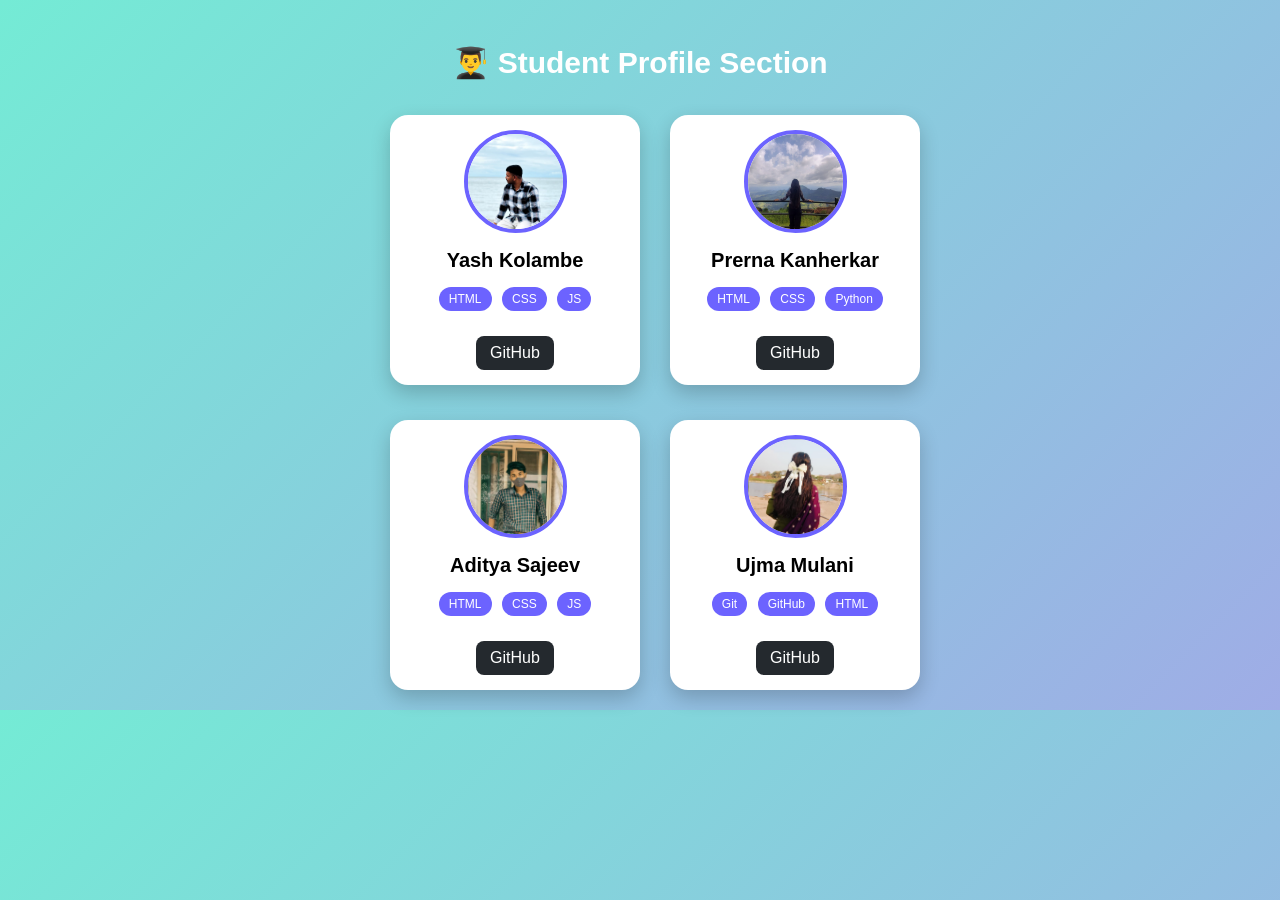
<file: index.html>
<!DOCTYPE html>
<html lang="en">
<head>
    <meta charset="UTF-8">
    <meta name="viewport" content="width=device-width, initial-scale=1.0">
    <title>Profile Section</title>
    <link rel="stylesheet" href="style.css">
</head>
<body>

<section id="profiles">
    <h1 class="title">👨‍🎓 Student Profile Section</h1>

    <div class="profile-container">

        <!-- Student 1 -->
        <div class="profile-card">
            <img src="images/yash.jpeg" alt="Student">
            <h3>Yash Kolambe</h3>

            <div class="skills">
                <span>HTML</span>
                <span>CSS</span>
                <span>JS</span>
            </div>

            <a class="github-btn" href="https://github.com/" target="_blank">GitHub</a>
        </div>

        <!-- Student 2 -->
        <div class="profile-card">
            <img src="images/Prerna.jpeg" alt="Student">
            <h3>Prerna Kanherkar</h3>

            <div class="skills">
                <span>HTML</span>
                <span>CSS</span>
                <span>Python</span>
            </div>

            <a class="github-btn" href="https://github.com/" target="_blank">GitHub</a>
        </div>

        <!-- Student 3 -->
        <div class="profile-card">
            <img src="images/Aditya.png" alt="Student">
            <h3>Aditya Sajeev</h3>

            <div class="skills">
                <span>HTML</span>
                <span>CSS</span>
                <span>JS</span>
            </div>

            <a class="github-btn" href="https://github.com/" target="_blank">GitHub</a>
        </div>

        <!-- Student 4 -->
        <div class="profile-card">
            <img src="images/Ujma.png" alt="Student">
            <h3>Ujma Mulani</h3>

            <div class="skills">
                <span>Git</span>
                <span>GitHub</span>
                <span>HTML</span>
            </div>

            <a class="github-btn" href="https://github.com/" target="_blank">GitHub</a>
        </div>

    </div>
</section>

</body>
</html>
</file>
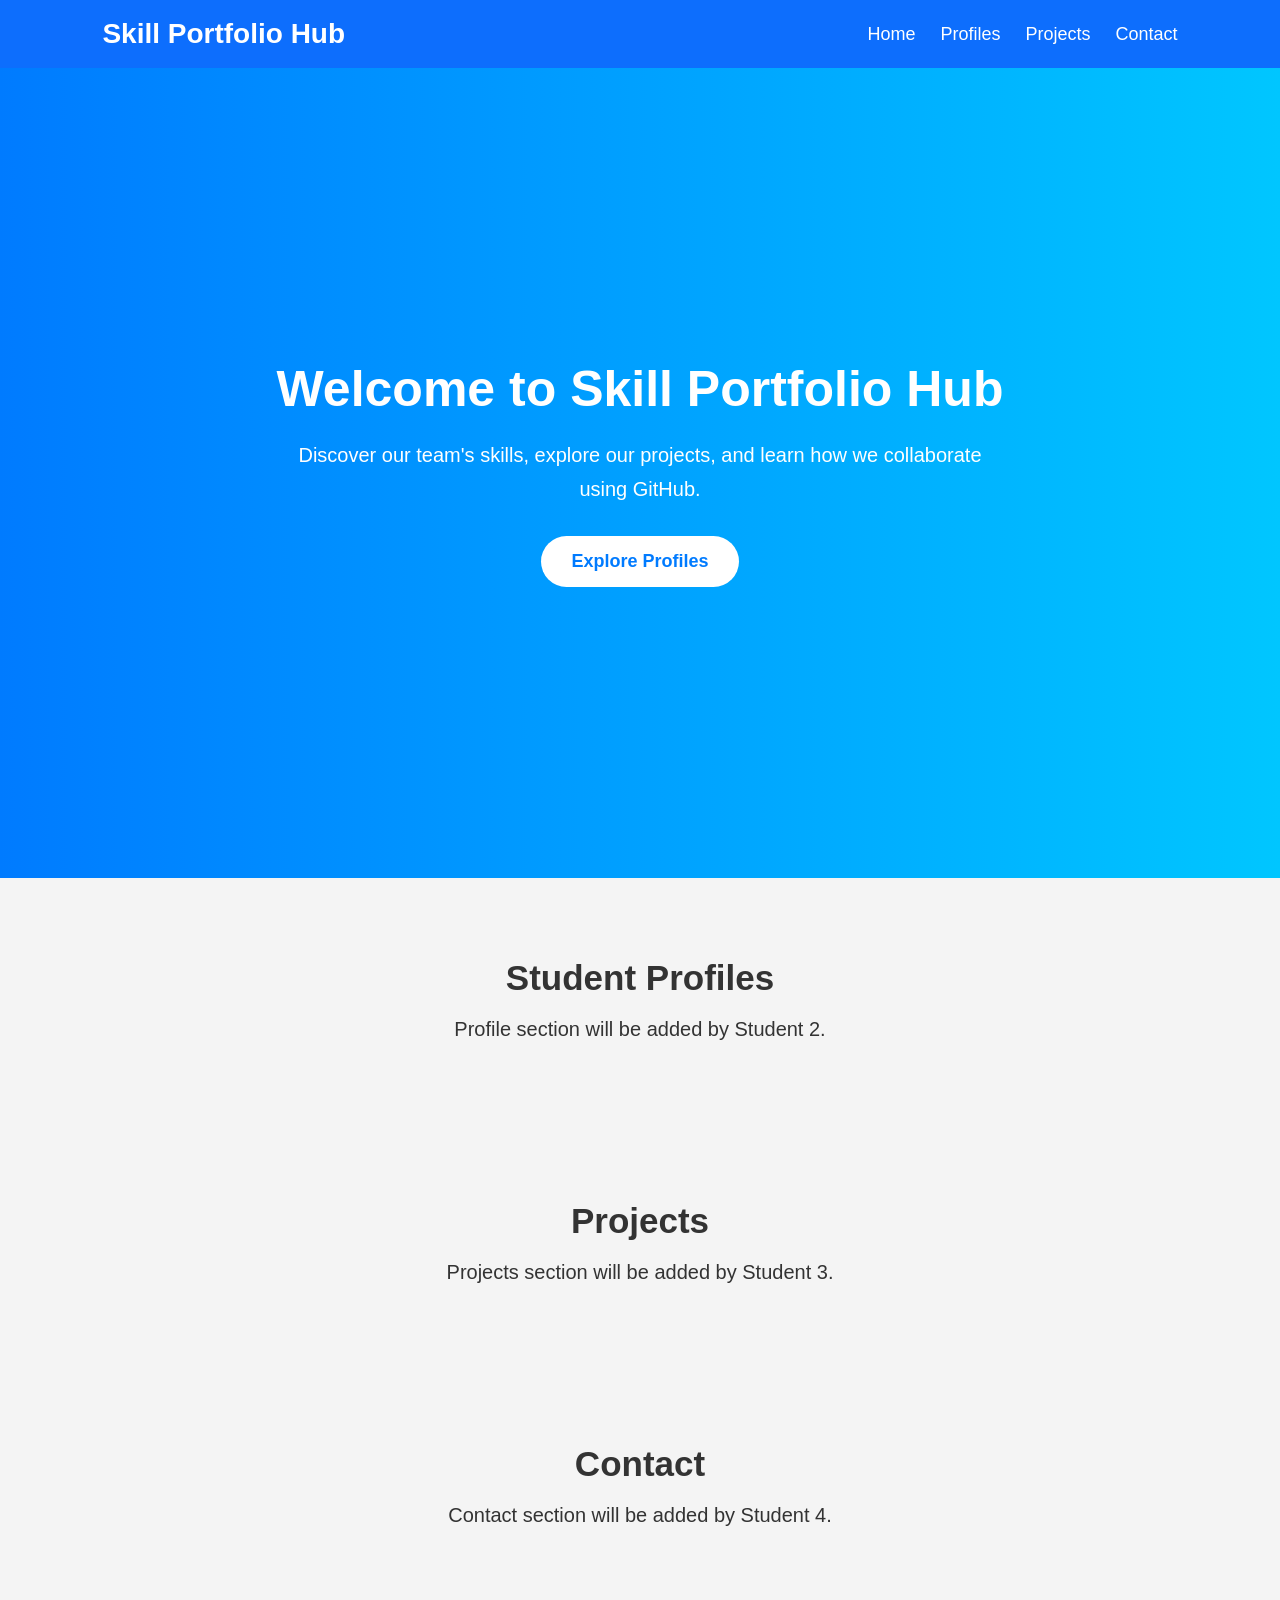
<file: HomePage/index.html>
<!DOCTYPE html>
<html lang="en">

<head>
    <meta charset="UTF-8">
    <meta name="viewport" content="width=device-width, initial-scale=1.0">
    <title>Skill Portfolio Hub</title>

    <link rel="stylesheet" href="style.css">
</head>

<body>

    <!-- Navigation -->
    <header>
        <nav class="navbar">
            <h1 class="logo">Skill Portfolio Hub</h1>

            <ul class="nav-links">
                <li><a href="#home">Home</a></li>
                <li><a href="#profiles">Profiles</a></li>
                <li><a href="#projects">Projects</a></li>
                <li><a href="#contact">Contact</a></li>
            </ul>
        </nav>
    </header>

    <!-- Home Section -->
    <section id="home" class="hero">

        <h2>Welcome to Skill Portfolio Hub</h2>

        <p>
            Discover our team's skills, explore our projects,
            and learn how we collaborate using GitHub.
        </p>

        <a href="#profiles" class="btn">
            Explore Profiles
        </a>

    </section>

    <!-- Placeholder Sections -->
    <section id="profiles" class="placeholder">
        <h2>Student Profiles</h2>
        <p>Profile section will be added by Student 2.</p>
    </section>

    <section id="projects" class="placeholder">
        <h2>Projects</h2>
        <p>Projects section will be added by Student 3.</p>
    </section>

    <section id="contact" class="placeholder">
        <h2>Contact</h2>
        <p>Contact section will be added by Student 4.</p>
    </section>

    <script src="script.js"></script>

</body>

</html>
</file>
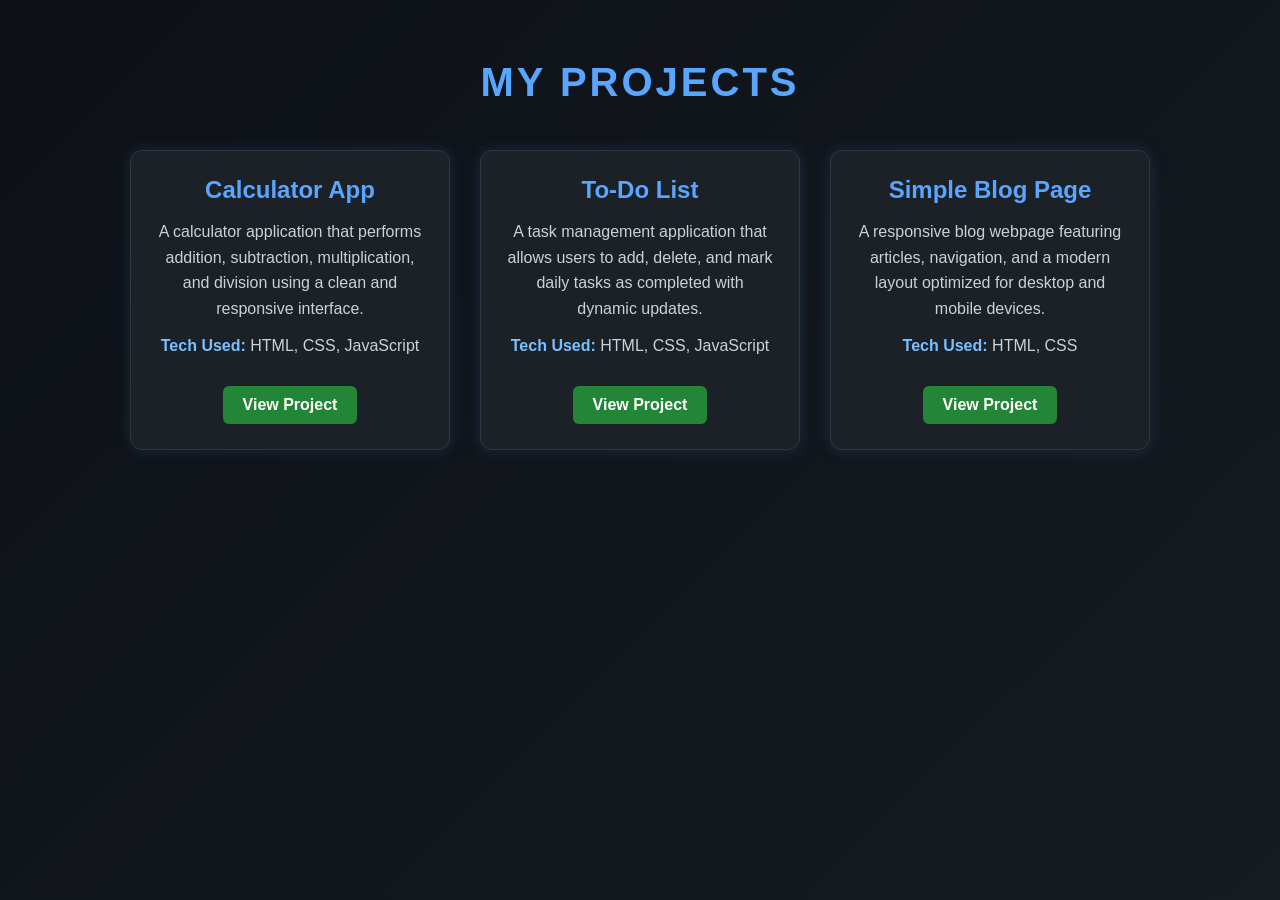
<file: project.html>
<!DOCTYPE html>
<html lang="en">
<head>
    <meta charset="UTF-8">
    <meta name="viewport" content="width=device-width, initial-scale=1.0">
    <title>Projects Section</title>

    <style>
        * {
            margin: 0;
            padding: 0;
            box-sizing: border-box;
        }

        body {
            font-family: Arial, sans-serif;
            background: #0d1117;
            color: #ffffff;
        }

        /* Projects Section */
        #projects {
            min-height: 100vh;
            padding: 60px 10%;
            text-align: center;
            background: linear-gradient(135deg, #0d1117, #161b22);
        }

        #projects h2 {
            font-size: 40px;
            color: #58a6ff;
            margin-bottom: 45px;
            text-transform: uppercase;
            letter-spacing: 3px;
        }

        /* Cards Container */
        .projects-container {
            display: flex;
            justify-content: center;
            flex-wrap: wrap;
            gap: 30px;
        }

        /* Individual Card */
        .project-card {
            background: #1c2128;
            width: 320px;
            padding: 25px;
            border-radius: 12px;
            border: 1px solid #30363d;
            box-shadow: 0 0 15px rgba(88, 166, 255, 0.15);
            transition: 0.3s ease;
        }

        .project-card:hover {
            transform: translateY(-10px);
            border-color: #58a6ff;
            box-shadow: 0 0 25px rgba(88, 166, 255, 0.4);
        }

        .project-card h3 {
            color: #58a6ff;
            margin-bottom: 15px;
            font-size: 24px;
        }

        .project-card p {
            color: #c9d1d9;
            line-height: 1.6;
            margin-bottom: 12px;
        }

        .project-card strong {
            color: #79c0ff;
        }

        .project-card a {
            display: inline-block;
            margin-top: 15px;
            padding: 10px 20px;
            text-decoration: none;
            background: #238636;
            color: white;
            border-radius: 6px;
            font-weight: bold;
            transition: 0.3s;
        }

        .project-card a:hover {
            background: #2ea043;
        }
    </style>
</head>
<body>

    <!-- Projects Section -->
    <section id="projects">

        <h2>My Projects</h2>

        <div class="projects-container">

            <!-- Project 1 -->
            <div class="project-card">
                <h3>Calculator App</h3>

                <p>
                    A calculator application that performs addition,
                    subtraction, multiplication, and division using a
                    clean and responsive interface.
                </p>

                <p><strong>Tech Used:</strong> HTML, CSS, JavaScript</p>

                <a href="#" target="_blank">View Project</a>
            </div>

            <!-- Project 2 -->
            <div class="project-card">
                <h3>To-Do List</h3>

                <p>
                    A task management application that allows users to
                    add, delete, and mark daily tasks as completed with
                    dynamic updates.
                </p>

                <p><strong>Tech Used:</strong> HTML, CSS, JavaScript</p>

                <a href="#" target="_blank">View Project</a>
            </div>

            <!-- Project 3 -->
            <div class="project-card">
                <h3>Simple Blog Page</h3>

                <p>
                    A responsive blog webpage featuring articles,
                    navigation, and a modern layout optimized for desktop
                    and mobile devices.
                </p>

                <p><strong>Tech Used:</strong> HTML, CSS</p>

                <a href="#" target="_blank">View Project</a>
            </div>

        </div>

    </section>

</body>
</html>
</file>
<file: style.css>
/* Background */
body {
    margin: 0;
    font-family: Arial, sans-serif;
    background: linear-gradient(135deg, #74ebd5, #9face6);
}

/* Section */
#profiles {
    padding: 20px;
}

/* Title */
.title {
    text-align: center;
    color: white;
    font-size: 30px;
    margin-bottom: 35px;
}

/* Container */
.profile-container {
    display: grid;
    grid-template-columns: repeat(2, 220px);
    justify-content: center;
    gap: 35px 60px; /* Row gap | Column gap */
}

/* Card */
.profile-card {
    width: 220px;
    background: white;
    border-radius: 18px;
    padding: 15px;
    text-align: center;
    box-shadow: 0 8px 20px rgba(0, 0, 0, 0.2);
    transition: 0.3s;
}

.profile-card:hover {
    transform: translateY(-8px);
}

/* Image */
.profile-card img {
    width: 95px;
    height: 95px;
    border-radius: 50%;
    border: 4px solid #6c63ff;
    object-fit: cover;
}

/* Name */
.profile-card h3 {
    margin: 12px 0;
    font-size: 20px;
}

/* Skills */
.skills {
    margin: 12px 0;
}

.skills span {
    display: inline-block;
    background: #6c63ff;
    color: white;
    padding: 5px 10px;
    margin: 3px;
    border-radius: 20px;
    font-size: 12px;
}

/* GitHub Button */
.github-btn {
    display: inline-block;
    margin-top: 10px;
    padding: 8px 14px;
    background: #24292e;
    color: white;
    text-decoration: none;
    border-radius: 8px;
    transition: 0.3s;
}

.github-btn:hover {
    background: #0366d6;
}

/* Responsive */
@media (max-width: 600px) {
    .profile-container {
        grid-template-columns: 1fr;
        justify-items: center;
    }

    body {
        overflow-y: auto;
    }
}
</file>
<file: HomePage/style.css>
* {
    margin: 0;
    padding: 0;
    box-sizing: border-box;
    font-family: Arial, Helvetica, sans-serif;
}

body {
    background: #f4f4f4;
    color: #333;
}

/* Navbar */

.navbar {
    background: #0d6efd;
    color: white;
    display: flex;
    justify-content: space-between;
    align-items: center;
    padding: 18px 8%;
}

.logo {
    font-size: 28px;
}

.nav-links {
    list-style: none;
    display: flex;
    gap: 25px;
}

.nav-links a {
    color: white;
    text-decoration: none;
    font-size: 18px;
    transition: 0.3s;
}

.nav-links a:hover {
    color: yellow;
}

/* Hero Section */

.hero {
    height: 90vh;
    display: flex;
    flex-direction: column;
    justify-content: center;
    align-items: center;
    text-align: center;
    padding: 20px;
    background: linear-gradient(to right, #007bff, #00c6ff);
    color: white;
}

.hero h2 {
    font-size: 50px;
    margin-bottom: 20px;
}

.hero p {
    max-width: 700px;
    font-size: 20px;
    line-height: 1.7;
    margin-bottom: 30px;
}

.btn {
    background: white;
    color: #007bff;
    text-decoration: none;
    padding: 15px 30px;
    border-radius: 30px;
    font-size: 18px;
    font-weight: bold;
}

.btn:hover {
    background: #333;
    color: white;
}

/* Placeholder Sections */

.placeholder {
    padding: 80px 10%;
    text-align: center;
}

.placeholder h2 {
    font-size: 35px;
    margin-bottom: 20px;
}

.placeholder p {
    font-size: 20px;
}

/* Responsive */

@media(max-width:768px) {

    .navbar {
        flex-direction: column;
        gap: 15px;
    }

    .nav-links {
        flex-direction: column;
        text-align: center;
    }

    .hero h2 {
        font-size: 35px;
    }

    .hero p {
        font-size: 18px;
    }

}
</file>
